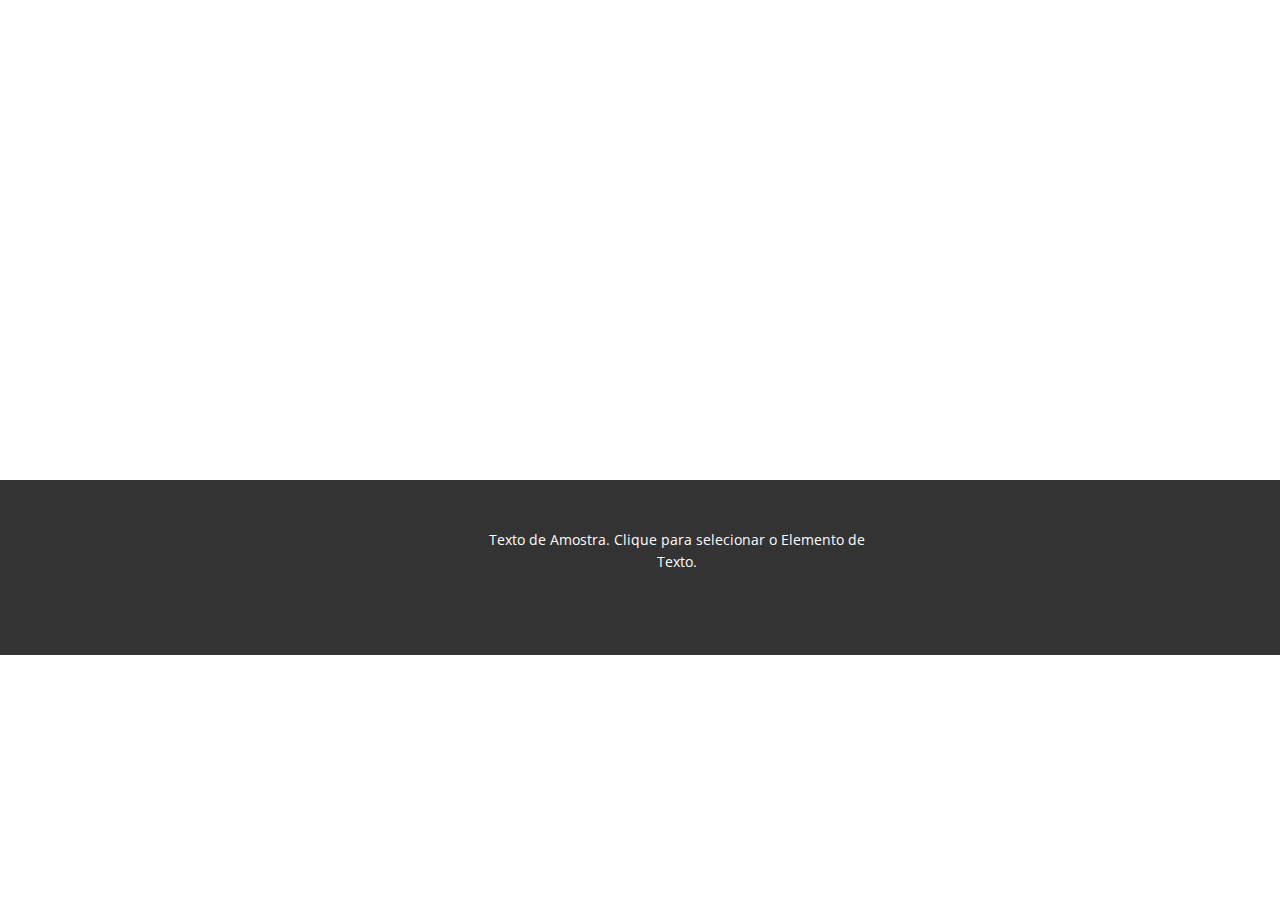
<file: Contato.html>
<!DOCTYPE html>
<html style="font-size: 16px;" lang="pt"><head>
    <meta name="viewport" content="width=device-width, initial-scale=1.0">
    <meta charset="utf-8">
    <meta name="keywords" content="">
    <meta name="description" content="">
    <title>Contato</title>
    <link rel="stylesheet" href="nicepage.css" media="screen">
<link rel="stylesheet" href="Contato.css" media="screen">
    <script class="u-script" type="text/javascript" src="jquery.js" defer=""></script>
    <script class="u-script" type="text/javascript" src="nicepage.js" defer=""></script>
    <meta name="generator" content="Nicepage 7.9.4, nicepage.com">
    
    
    
    <link id="u-theme-google-font" rel="stylesheet" href="https://fonts.googleapis.com/css?family=Roboto:100,100i,300,300i,400,400i,500,500i,700,700i,900,900i|Open+Sans:300,300i,400,400i,500,500i,600,600i,700,700i,800,800i">
    <script type="application/ld+json">{
		"@context": "http://schema.org",
		"@type": "Organization",
		"name": ""
}</script>
    <meta name="theme-color" content="#478ac9">
    <meta property="og:title" content="Contato">
    <meta property="og:type" content="website">
  <meta data-intl-tel-input-cdn-path="intlTelInput/"></head>
  <body data-path-to-root="./" data-include-products="false" class="u-body u-xl-mode" data-lang="pt"><header class="u-clearfix u-header u-header" id="header"><div class="u-clearfix u-sheet u-valign-middle-lg u-valign-middle-md u-valign-middle-sm u-valign-middle-xl u-sheet-1"></div></header>
    <section class="u-clearfix u-section-1" id="block-1">
      <div class="u-clearfix u-sheet u-sheet-1"></div>
    </section>
    
    
    
    <footer class="u-align-center u-clearfix u-container-align-center u-footer u-grey-80 u-footer" id="footer"><div class="u-clearfix u-sheet u-sheet-1">
        <p class="u-small-text u-text u-text-variant u-text-1">Texto de Amostra. Clique para selecionar o Elemento de Texto.</p>
      </div></footer>
    <section class="u-backlink u-clearfix u-grey-80"></section>
  
</body></html>
</file>
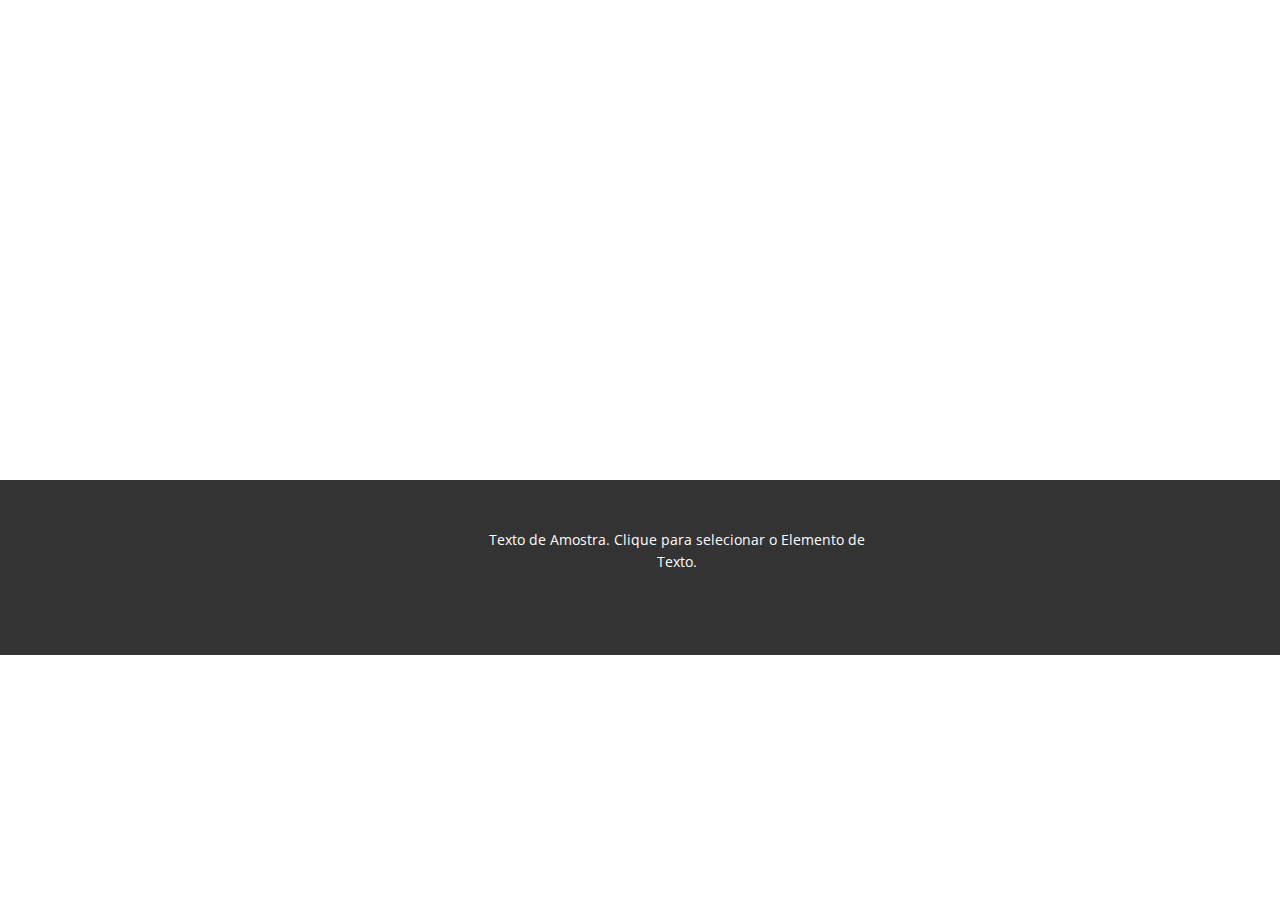
<file: Sobre.html>
<!DOCTYPE html>
<html style="font-size: 16px;" lang="pt"><head>
    <meta name="viewport" content="width=device-width, initial-scale=1.0">
    <meta charset="utf-8">
    <meta name="keywords" content="">
    <meta name="description" content="">
    <title>Sobre</title>
    <link rel="stylesheet" href="nicepage.css" media="screen">
<link rel="stylesheet" href="Sobre.css" media="screen">
    <script class="u-script" type="text/javascript" src="jquery.js" defer=""></script>
    <script class="u-script" type="text/javascript" src="nicepage.js" defer=""></script>
    <meta name="generator" content="Nicepage 7.9.4, nicepage.com">
    
    
    
    <link id="u-theme-google-font" rel="stylesheet" href="https://fonts.googleapis.com/css?family=Roboto:100,100i,300,300i,400,400i,500,500i,700,700i,900,900i|Open+Sans:300,300i,400,400i,500,500i,600,600i,700,700i,800,800i">
    <script type="application/ld+json">{
		"@context": "http://schema.org",
		"@type": "Organization",
		"name": ""
}</script>
    <meta name="theme-color" content="#478ac9">
    <meta property="og:title" content="Sobre">
    <meta property="og:type" content="website">
  <meta data-intl-tel-input-cdn-path="intlTelInput/"></head>
  <body data-path-to-root="./" data-include-products="false" class="u-body u-xl-mode" data-lang="pt"><header class="u-clearfix u-header u-header" id="header"><div class="u-clearfix u-sheet u-valign-middle-lg u-valign-middle-md u-valign-middle-sm u-valign-middle-xl u-sheet-1"></div></header>
    <section class="u-clearfix u-section-1" id="block-1">
      <div class="u-clearfix u-sheet u-sheet-1"></div>
    </section>
    
    
    
    <footer class="u-align-center u-clearfix u-container-align-center u-footer u-grey-80 u-footer" id="footer"><div class="u-clearfix u-sheet u-sheet-1">
        <p class="u-small-text u-text u-text-variant u-text-1">Texto de Amostra. Clique para selecionar o Elemento de Texto.</p>
      </div></footer>
    <section class="u-backlink u-clearfix u-grey-80"></section>
  
</body></html>
</file>
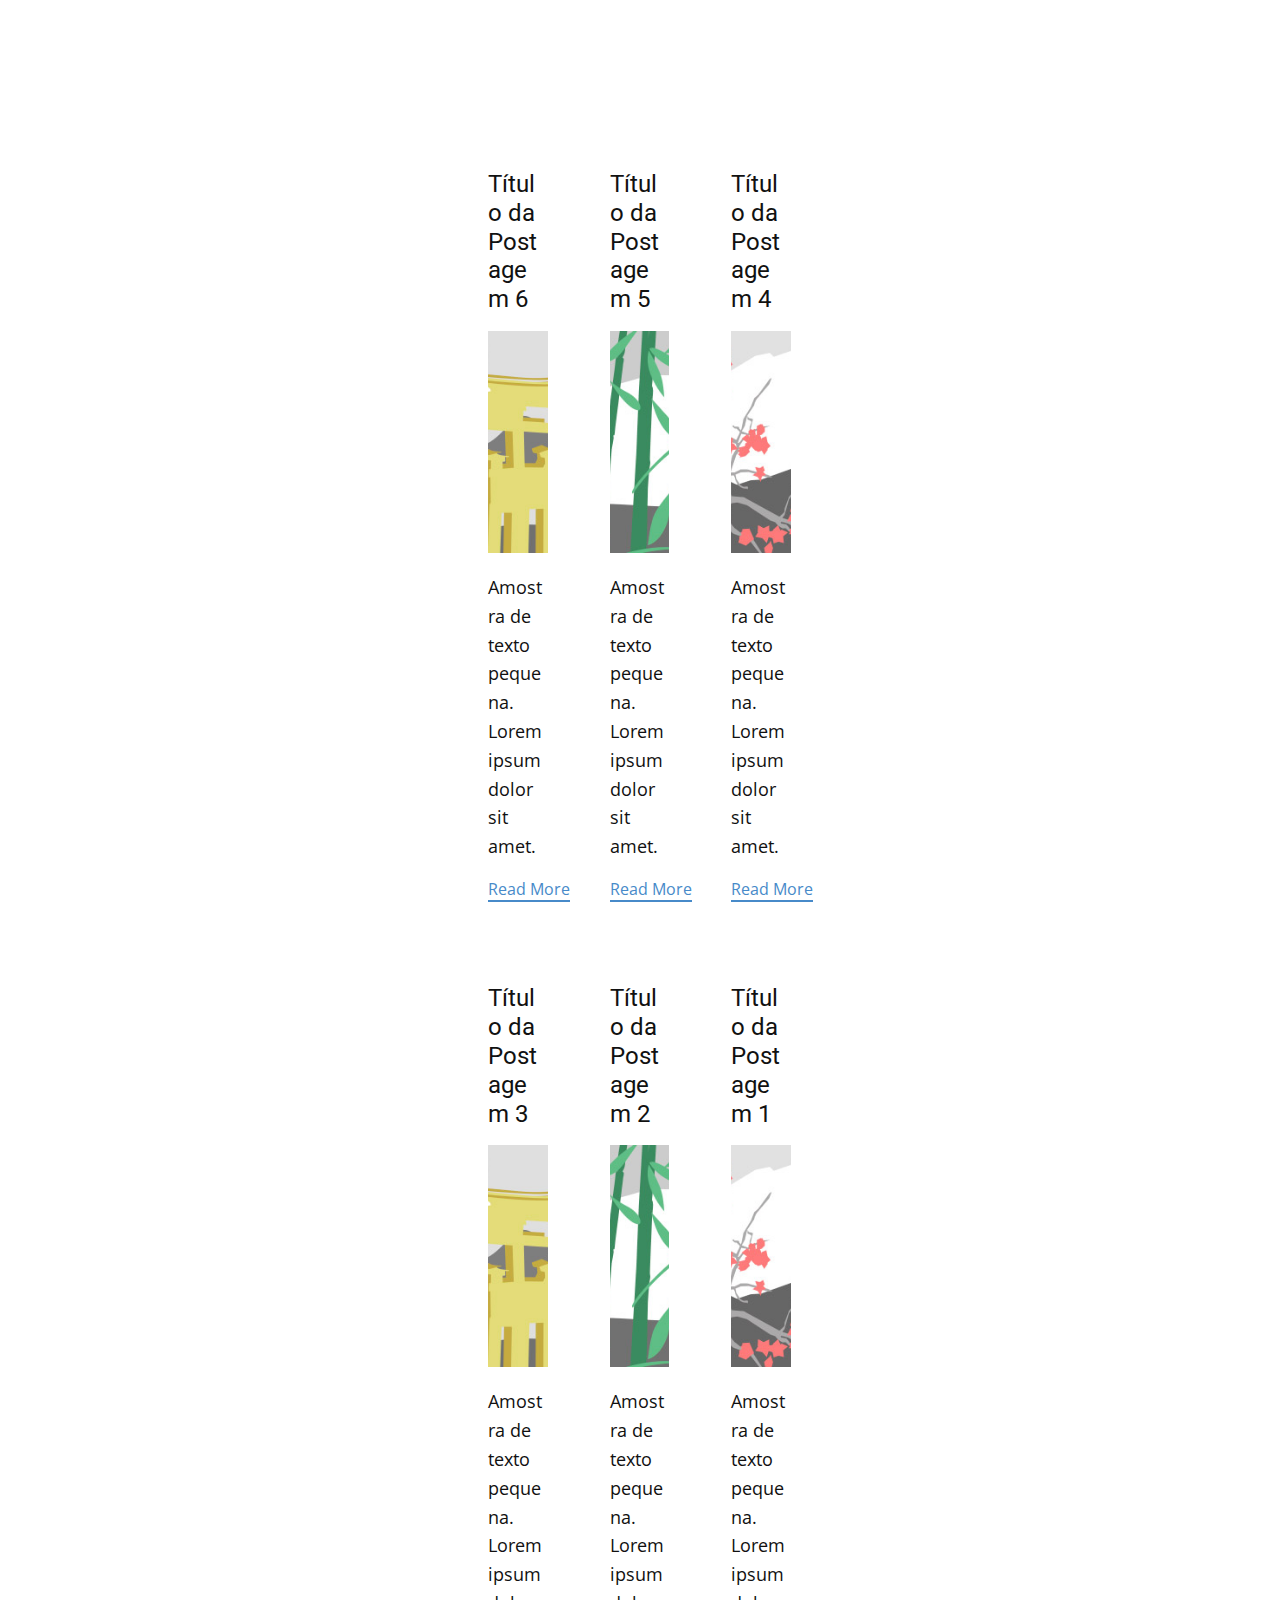
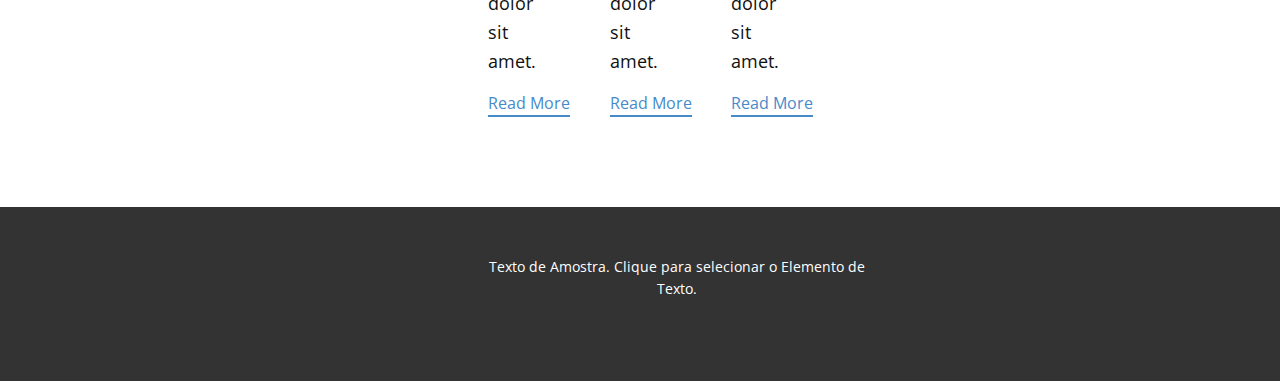
<file: blog/blog.html>
<!DOCTYPE html>
<html style="font-size: 16px;" lang="pt"><head>
    <meta name="viewport" content="width=device-width, initial-scale=1.0">
    <meta charset="utf-8">
    <meta name="keywords" content="">
    <meta name="description" content="">
    <title>Blog</title>
    <link rel="stylesheet" href="../nicepage.css" media="screen">
<link rel="stylesheet" href="../Blog-Template.css" media="screen">
    <script class="u-script" type="text/javascript" src="../jquery.js" defer=""></script>
    <script class="u-script" type="text/javascript" src="../nicepage.js" defer=""></script>
    <meta name="generator" content="Nicepage 7.9.4, nicepage.com">
    
    
    
    <link id="u-theme-google-font" rel="stylesheet" href="https://fonts.googleapis.com/css?family=Roboto:100,100i,300,300i,400,400i,500,500i,700,700i,900,900i|Open+Sans:300,300i,400,400i,500,500i,600,600i,700,700i,800,800i">
    <script type="application/ld+json">{
		"@context": "http://schema.org",
		"@type": "Organization",
		"name": ""
}</script>
    <meta name="theme-color" content="#478ac9">
  <meta data-intl-tel-input-cdn-path="intlTelInput/"></head>
  <body data-path-to-root="../" data-include-products="false" class="u-body u-xl-mode" data-lang="pt"><header class="u-clearfix u-header u-header" id="header"><div class="u-clearfix u-sheet u-valign-middle-lg u-valign-middle-md u-valign-middle-sm u-valign-middle-xl u-sheet-1"></div></header>
    <section class="u-clearfix u-section-1" id="block-1">
      <div class="u-clearfix u-sheet u-valign-middle u-sheet-1"><!--blog--><!--blog_options_json--><!--{"type":"Recent","source":"","tags":"","count":""}--><!--/blog_options_json-->
        <div class="u-blog u-expanded-width u-repeater u-repeater-1" data-blog-id="blog-1"><!--blog_post-->
          <div class="u-blog-post u-container-style u-repeater-item u-white u-repeater-item-1">
            <div class="u-container-layout u-similar-container u-valign-top u-container-layout-1"><!--blog_post_header-->
              <h4 class="u-blog-control u-text u-text-1">
                <a class="u-post-header-link" href="../blog/post-5.html">Título da Postagem 6</a>
              </h4><!--/blog_post_header--><!--blog_post_image-->
              <img alt="" class="u-blog-control u-expanded-width u-image u-image-default u-image-1" src="../images/8ad73f3c.jpeg" data-href="../blog/post-5.html"><!--/blog_post_image--><!--blog_post_content-->
              <div class="u-blog-control u-post-content u-text u-text-2 fr-view">Amostra de texto pequena. Lorem ipsum dolor sit amet.</div><!--/blog_post_content--><!--blog_post_readmore-->
              <a href="../blog/post-5.html" class="u-blog-control u-border-2 u-border-palette-1-base u-btn u-btn-rectangle u-button-style u-none u-btn-1"><!--blog_post_readmore_content--><!--options_json--><!--{"content":"Read More","defaultValue":"Ler Mais"}--><!--/options_json-->Read More<!--/blog_post_readmore_content--></a><!--/blog_post_readmore-->
            </div>
          </div><div class="u-blog-post u-container-style u-repeater-item u-video-cover u-white">
            <div class="u-container-layout u-similar-container u-valign-top u-container-layout-2"><!--blog_post_header-->
              <h4 class="u-blog-control u-text u-text-3">
                <a class="u-post-header-link" href="../blog/post-4.html">Título da Postagem 5</a>
              </h4><!--/blog_post_header--><!--blog_post_image-->
              <img alt="" class="u-blog-control u-expanded-width u-image u-image-default u-image-2" src="../images/68f64b9d.jpeg" data-href="../blog/post-4.html"><!--/blog_post_image--><!--blog_post_content-->
              <div class="u-blog-control u-post-content u-text u-text-4 fr-view">Amostra de texto pequena. Lorem ipsum dolor sit amet.</div><!--/blog_post_content--><!--blog_post_readmore-->
              <a href="../blog/post-4.html" class="u-blog-control u-border-2 u-border-palette-1-base u-btn u-btn-rectangle u-button-style u-none u-btn-2"><!--blog_post_readmore_content--><!--options_json--><!--{"content":"Read More","defaultValue":"Ler Mais"}--><!--/options_json-->Read More<!--/blog_post_readmore_content--></a><!--/blog_post_readmore-->
            </div>
          </div><div class="u-blog-post u-container-style u-repeater-item u-video-cover u-white">
            <div class="u-container-layout u-similar-container u-valign-top u-container-layout-3"><!--blog_post_header-->
              <h4 class="u-blog-control u-text u-text-5">
                <a class="u-post-header-link" href="../blog/post-3.html">Título da Postagem 4</a>
              </h4><!--/blog_post_header--><!--blog_post_image-->
              <img alt="" class="u-blog-control u-expanded-width u-image u-image-default u-image-3" src="../images/0fd3416c.jpeg" data-href="../blog/post-3.html"><!--/blog_post_image--><!--blog_post_content-->
              <div class="u-blog-control u-post-content u-text u-text-6 fr-view">Amostra de texto pequena. Lorem ipsum dolor sit amet.</div><!--/blog_post_content--><!--blog_post_readmore-->
              <a href="../blog/post-3.html" class="u-blog-control u-border-2 u-border-palette-1-base u-btn u-btn-rectangle u-button-style u-none u-btn-3"><!--blog_post_readmore_content--><!--options_json--><!--{"content":"Read More","defaultValue":"Ler Mais"}--><!--/options_json-->Read More<!--/blog_post_readmore_content--></a><!--/blog_post_readmore-->
            </div>
          </div><div class="u-blog-post u-container-style u-repeater-item u-white u-repeater-item-1">
            <div class="u-container-layout u-similar-container u-valign-top u-container-layout-1"><!--blog_post_header-->
              <h4 class="u-blog-control u-text u-text-1">
                <a class="u-post-header-link" href="../blog/post-2.html">Título da Postagem 3</a>
              </h4><!--/blog_post_header--><!--blog_post_image-->
              <img alt="" class="u-blog-control u-expanded-width u-image u-image-default u-image-1" src="../images/8ad73f3c.jpeg" data-href="../blog/post-2.html"><!--/blog_post_image--><!--blog_post_content-->
              <div class="u-blog-control u-post-content u-text u-text-2 fr-view">Amostra de texto pequena. Lorem ipsum dolor sit amet.</div><!--/blog_post_content--><!--blog_post_readmore-->
              <a href="../blog/post-2.html" class="u-blog-control u-border-2 u-border-palette-1-base u-btn u-btn-rectangle u-button-style u-none u-btn-1"><!--blog_post_readmore_content--><!--options_json--><!--{"content":"Read More","defaultValue":"Ler Mais"}--><!--/options_json-->Read More<!--/blog_post_readmore_content--></a><!--/blog_post_readmore-->
            </div>
          </div><div class="u-blog-post u-container-style u-repeater-item u-video-cover u-white">
            <div class="u-container-layout u-similar-container u-valign-top u-container-layout-2"><!--blog_post_header-->
              <h4 class="u-blog-control u-text u-text-3">
                <a class="u-post-header-link" href="../blog/post-1.html">Título da Postagem 2</a>
              </h4><!--/blog_post_header--><!--blog_post_image-->
              <img alt="" class="u-blog-control u-expanded-width u-image u-image-default u-image-2" src="../images/68f64b9d.jpeg" data-href="../blog/post-1.html"><!--/blog_post_image--><!--blog_post_content-->
              <div class="u-blog-control u-post-content u-text u-text-4 fr-view">Amostra de texto pequena. Lorem ipsum dolor sit amet.</div><!--/blog_post_content--><!--blog_post_readmore-->
              <a href="../blog/post-1.html" class="u-blog-control u-border-2 u-border-palette-1-base u-btn u-btn-rectangle u-button-style u-none u-btn-2"><!--blog_post_readmore_content--><!--options_json--><!--{"content":"Read More","defaultValue":"Ler Mais"}--><!--/options_json-->Read More<!--/blog_post_readmore_content--></a><!--/blog_post_readmore-->
            </div>
          </div><div class="u-blog-post u-container-style u-repeater-item u-video-cover u-white">
            <div class="u-container-layout u-similar-container u-valign-top u-container-layout-3"><!--blog_post_header-->
              <h4 class="u-blog-control u-text u-text-5">
                <a class="u-post-header-link" href="../blog/post.html">Título da Postagem 1</a>
              </h4><!--/blog_post_header--><!--blog_post_image-->
              <img alt="" class="u-blog-control u-expanded-width u-image u-image-default u-image-3" src="../images/0fd3416c.jpeg" data-href="../blog/post.html"><!--/blog_post_image--><!--blog_post_content-->
              <div class="u-blog-control u-post-content u-text u-text-6 fr-view">Amostra de texto pequena. Lorem ipsum dolor sit amet.</div><!--/blog_post_content--><!--blog_post_readmore-->
              <a href="../blog/post.html" class="u-blog-control u-border-2 u-border-palette-1-base u-btn u-btn-rectangle u-button-style u-none u-btn-3"><!--blog_post_readmore_content--><!--options_json--><!--{"content":"Read More","defaultValue":"Ler Mais"}--><!--/options_json-->Read More<!--/blog_post_readmore_content--></a><!--/blog_post_readmore-->
            </div>
          </div><!--/blog_post--><!--blog_post-->
          <!--/blog_post--><!--blog_post-->
          <!--/blog_post-->
        </div><!--/blog-->
      </div>
    </section>
    
    
    
    <footer class="u-align-center u-clearfix u-container-align-center u-footer u-grey-80 u-footer" id="footer"><div class="u-clearfix u-sheet u-sheet-1">
        <p class="u-small-text u-text u-text-variant u-text-1">Texto de Amostra. Clique para selecionar o Elemento de Texto.</p>
      </div></footer>
    <section class="u-backlink u-clearfix u-grey-80"></section>
  
</body></html>
</file>
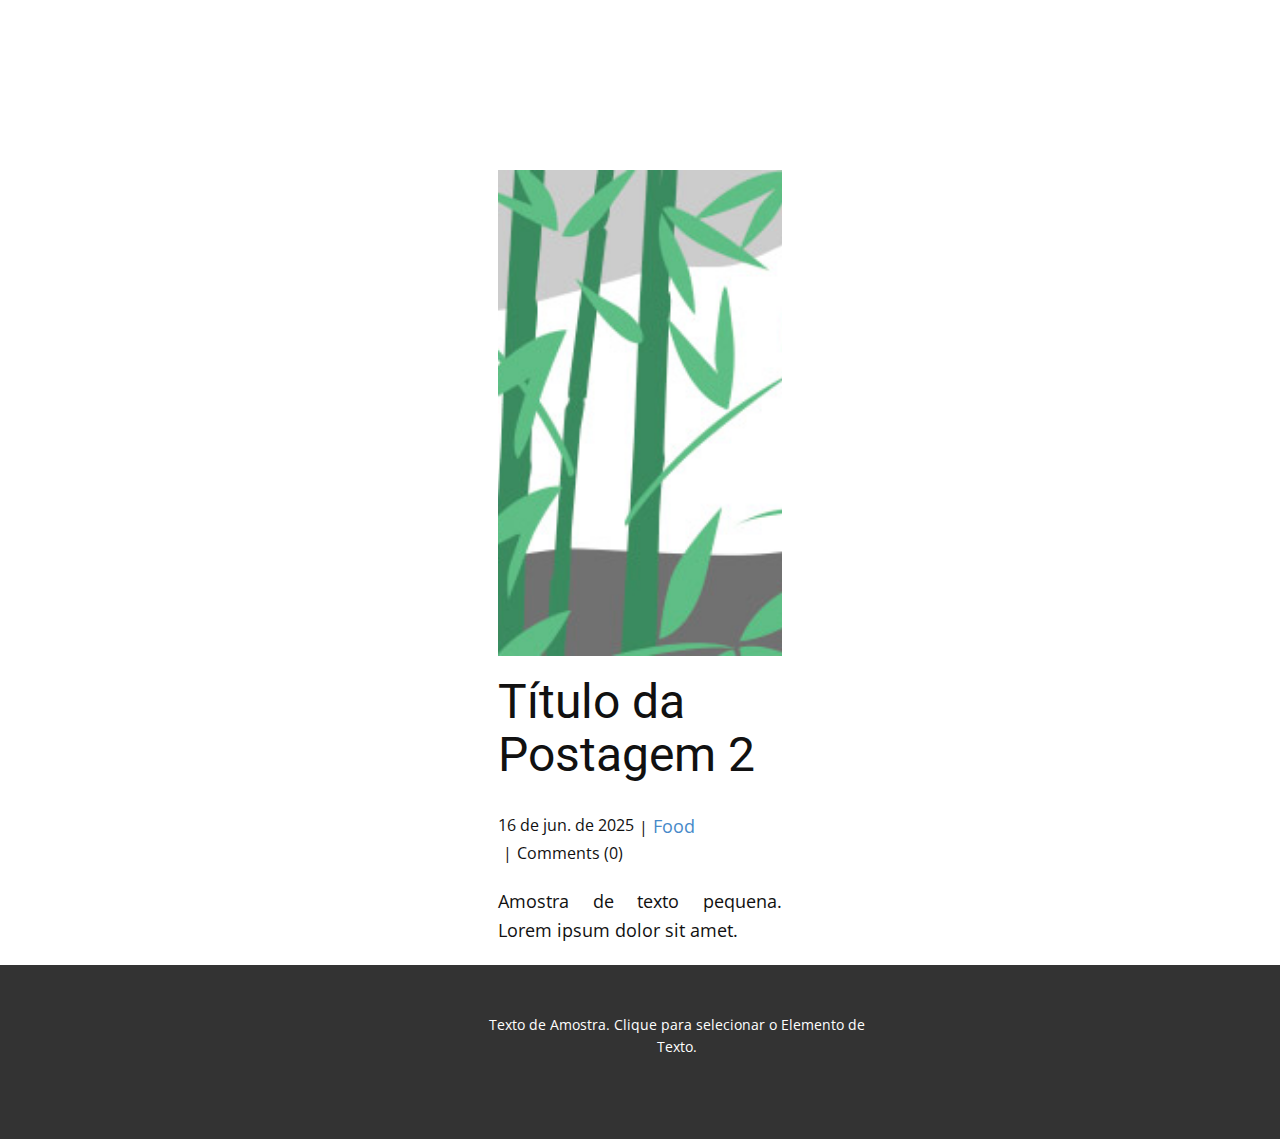
<file: blog/post-1.html>
<!DOCTYPE html>
<html style="font-size: 16px;" lang="pt"><head>
    <meta name="viewport" content="width=device-width, initial-scale=1.0">
    <meta charset="utf-8">
    <meta name="keywords" content="Título da Postagem 1">
    <meta name="description" content="">
    <title>Título da Postagem 2</title>
    <link rel="stylesheet" href="../nicepage.css" media="screen">
<link rel="stylesheet" href="../Post-Template.css" media="screen">
    <script class="u-script" type="text/javascript" src="../jquery.js" defer=""></script>
    <script class="u-script" type="text/javascript" src="../nicepage.js" defer=""></script>
    <meta name="generator" content="Nicepage 7.9.4, nicepage.com">
    
    
    
    <link id="u-theme-google-font" rel="stylesheet" href="https://fonts.googleapis.com/css?family=Roboto:100,100i,300,300i,400,400i,500,500i,700,700i,900,900i|Open+Sans:300,300i,400,400i,500,500i,600,600i,700,700i,800,800i">
    <script type="application/ld+json">{
		"@context": "http://schema.org",
		"@type": "Organization",
		"name": ""
}</script>
    <meta name="theme-color" content="#478ac9">
  <meta data-intl-tel-input-cdn-path="intlTelInput/"></head>
  <body data-path-to-root="./" data-include-products="false" class="u-body u-xl-mode" data-lang="pt"><header class="u-clearfix u-header u-header" id="header"><div class="u-clearfix u-sheet u-valign-middle-lg u-valign-middle-md u-valign-middle-sm u-valign-middle-xl u-sheet-1"></div></header>
    <section class="u-align-center u-clearfix u-section-1" id="block-1">
      <div class="u-clearfix u-sheet u-valign-middle-md u-valign-middle-sm u-valign-middle-xs u-sheet-1"><!--post_details--><!--post_details_options_json--><!--{"source":""}--><!--/post_details_options_json--><!--blog_post-->
        <div class="u-container-style u-expanded-width u-post-details u-post-details-1">
          <div class="u-container-layout u-valign-middle u-container-layout-1"><!--blog_post_image-->
            <img alt="" class="u-blog-control u-expanded-width u-image u-image-default u-image-1" src="../images/68f64b9d.jpeg"><!--/blog_post_image--><!--blog_post_header-->
            <h2 class="u-blog-control u-text u-text-1">Título da Postagem 2</h2><!--/blog_post_header--><!--blog_post_metadata-->
            <div class="u-blog-control u-metadata u-metadata-1"><!--blog_post_metadata_date--><span class="u-meta-date u-meta-icon">16 de jun. de 2025</span><!--/blog_post_metadata_date--><!--blog_post_metadata_category--><span class="u-meta-category u-meta-icon"><a href="../blog/blog.html#/blog-1///1">Food</a></span><!--/blog_post_metadata_category--><!--blog_post_metadata_comments--><span class="u-meta-comments u-meta-icon"><!--blog_post_metadata_comments_content-->Comments (0)<!--/blog_post_metadata_comments_content--></span><!--/blog_post_metadata_comments-->
            </div><!--/blog_post_metadata--><!--blog_post_content-->
            <div class="u-align-justify u-blog-control u-post-content u-text u-text-2 fr-view">
  <p>Amostra de texto pequena. Lorem ipsum dolor sit amet.</p>
  </div><!--/blog_post_content-->
          </div>
        </div><!--/blog_post--><!--/post_details-->
      </div>
    </section>
    
    
    
    <footer class="u-align-center u-clearfix u-container-align-center u-footer u-grey-80 u-footer" id="footer"><div class="u-clearfix u-sheet u-sheet-1">
        <p class="u-small-text u-text u-text-variant u-text-1">Texto de Amostra. Clique para selecionar o Elemento de Texto.</p>
      </div></footer>
    <section class="u-backlink u-clearfix u-grey-80"></section>
  
</body></html>
</file>
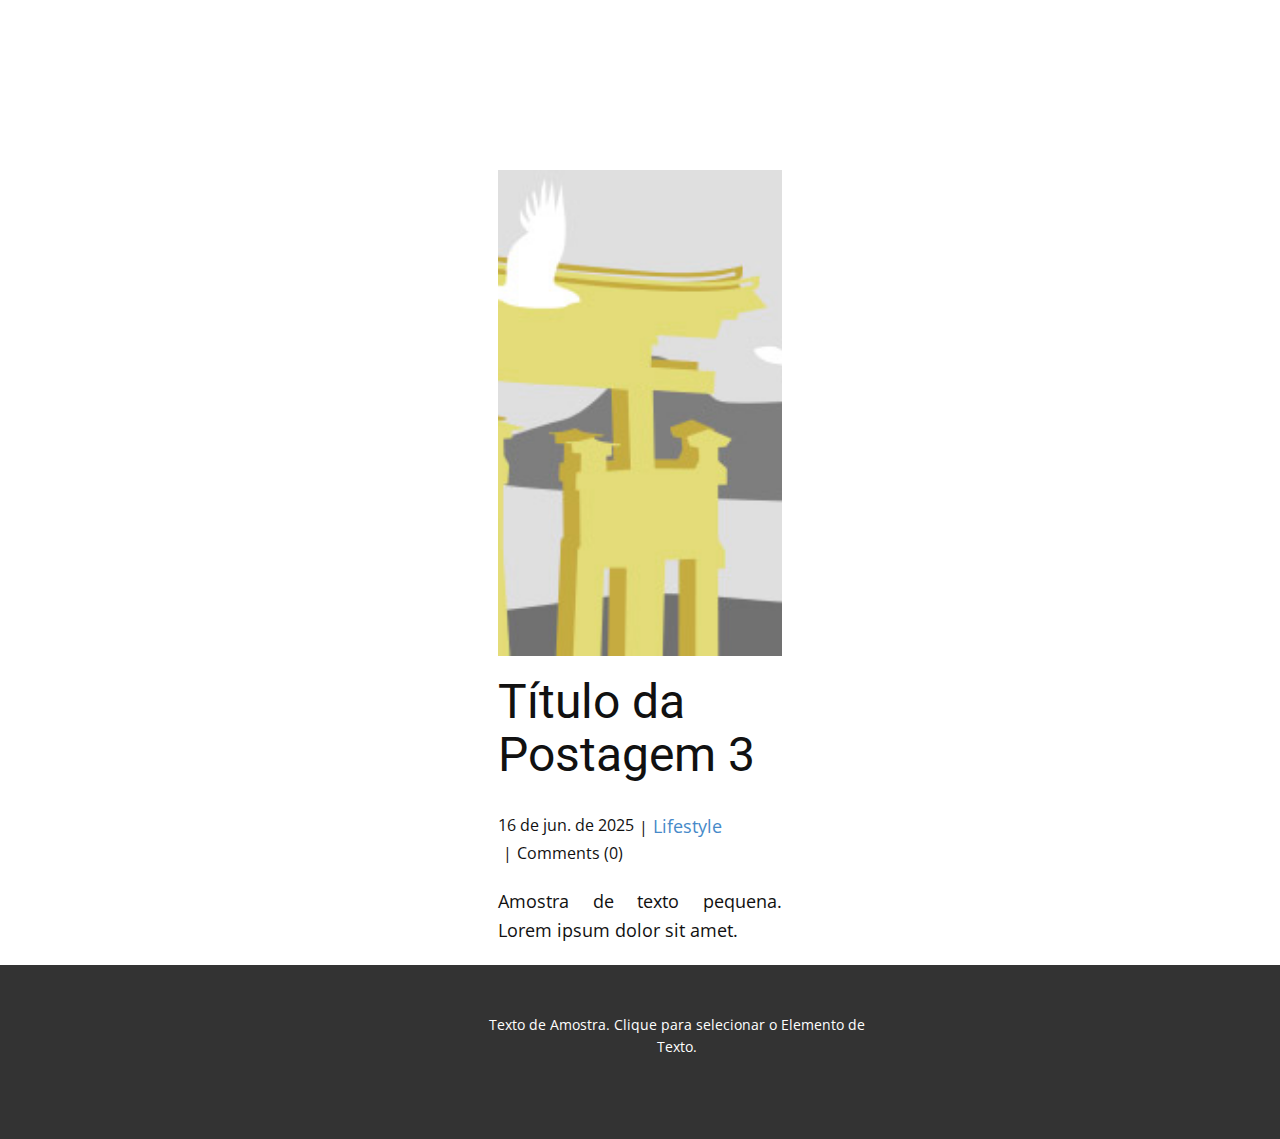
<file: blog/post-2.html>
<!DOCTYPE html>
<html style="font-size: 16px;" lang="pt"><head>
    <meta name="viewport" content="width=device-width, initial-scale=1.0">
    <meta charset="utf-8">
    <meta name="keywords" content="Título da Postagem 1">
    <meta name="description" content="">
    <title>Título da Postagem 3</title>
    <link rel="stylesheet" href="../nicepage.css" media="screen">
<link rel="stylesheet" href="../Post-Template.css" media="screen">
    <script class="u-script" type="text/javascript" src="../jquery.js" defer=""></script>
    <script class="u-script" type="text/javascript" src="../nicepage.js" defer=""></script>
    <meta name="generator" content="Nicepage 7.9.4, nicepage.com">
    
    
    
    <link id="u-theme-google-font" rel="stylesheet" href="https://fonts.googleapis.com/css?family=Roboto:100,100i,300,300i,400,400i,500,500i,700,700i,900,900i|Open+Sans:300,300i,400,400i,500,500i,600,600i,700,700i,800,800i">
    <script type="application/ld+json">{
		"@context": "http://schema.org",
		"@type": "Organization",
		"name": ""
}</script>
    <meta name="theme-color" content="#478ac9">
  <meta data-intl-tel-input-cdn-path="intlTelInput/"></head>
  <body data-path-to-root="./" data-include-products="false" class="u-body u-xl-mode" data-lang="pt"><header class="u-clearfix u-header u-header" id="header"><div class="u-clearfix u-sheet u-valign-middle-lg u-valign-middle-md u-valign-middle-sm u-valign-middle-xl u-sheet-1"></div></header>
    <section class="u-align-center u-clearfix u-section-1" id="block-1">
      <div class="u-clearfix u-sheet u-valign-middle-md u-valign-middle-sm u-valign-middle-xs u-sheet-1"><!--post_details--><!--post_details_options_json--><!--{"source":""}--><!--/post_details_options_json--><!--blog_post-->
        <div class="u-container-style u-expanded-width u-post-details u-post-details-1">
          <div class="u-container-layout u-valign-middle u-container-layout-1"><!--blog_post_image-->
            <img alt="" class="u-blog-control u-expanded-width u-image u-image-default u-image-1" src="../images/8ad73f3c.jpeg"><!--/blog_post_image--><!--blog_post_header-->
            <h2 class="u-blog-control u-text u-text-1">Título da Postagem 3</h2><!--/blog_post_header--><!--blog_post_metadata-->
            <div class="u-blog-control u-metadata u-metadata-1"><!--blog_post_metadata_date--><span class="u-meta-date u-meta-icon">16 de jun. de 2025</span><!--/blog_post_metadata_date--><!--blog_post_metadata_category--><span class="u-meta-category u-meta-icon"><a href="../blog/blog.html#/blog-1///3">Lifestyle</a></span><!--/blog_post_metadata_category--><!--blog_post_metadata_comments--><span class="u-meta-comments u-meta-icon"><!--blog_post_metadata_comments_content-->Comments (0)<!--/blog_post_metadata_comments_content--></span><!--/blog_post_metadata_comments-->
            </div><!--/blog_post_metadata--><!--blog_post_content-->
            <div class="u-align-justify u-blog-control u-post-content u-text u-text-2 fr-view">
  <p>Amostra de texto pequena. Lorem ipsum dolor sit amet.</p>
  </div><!--/blog_post_content-->
          </div>
        </div><!--/blog_post--><!--/post_details-->
      </div>
    </section>
    
    
    
    <footer class="u-align-center u-clearfix u-container-align-center u-footer u-grey-80 u-footer" id="footer"><div class="u-clearfix u-sheet u-sheet-1">
        <p class="u-small-text u-text u-text-variant u-text-1">Texto de Amostra. Clique para selecionar o Elemento de Texto.</p>
      </div></footer>
    <section class="u-backlink u-clearfix u-grey-80"></section>
  
</body></html>
</file>
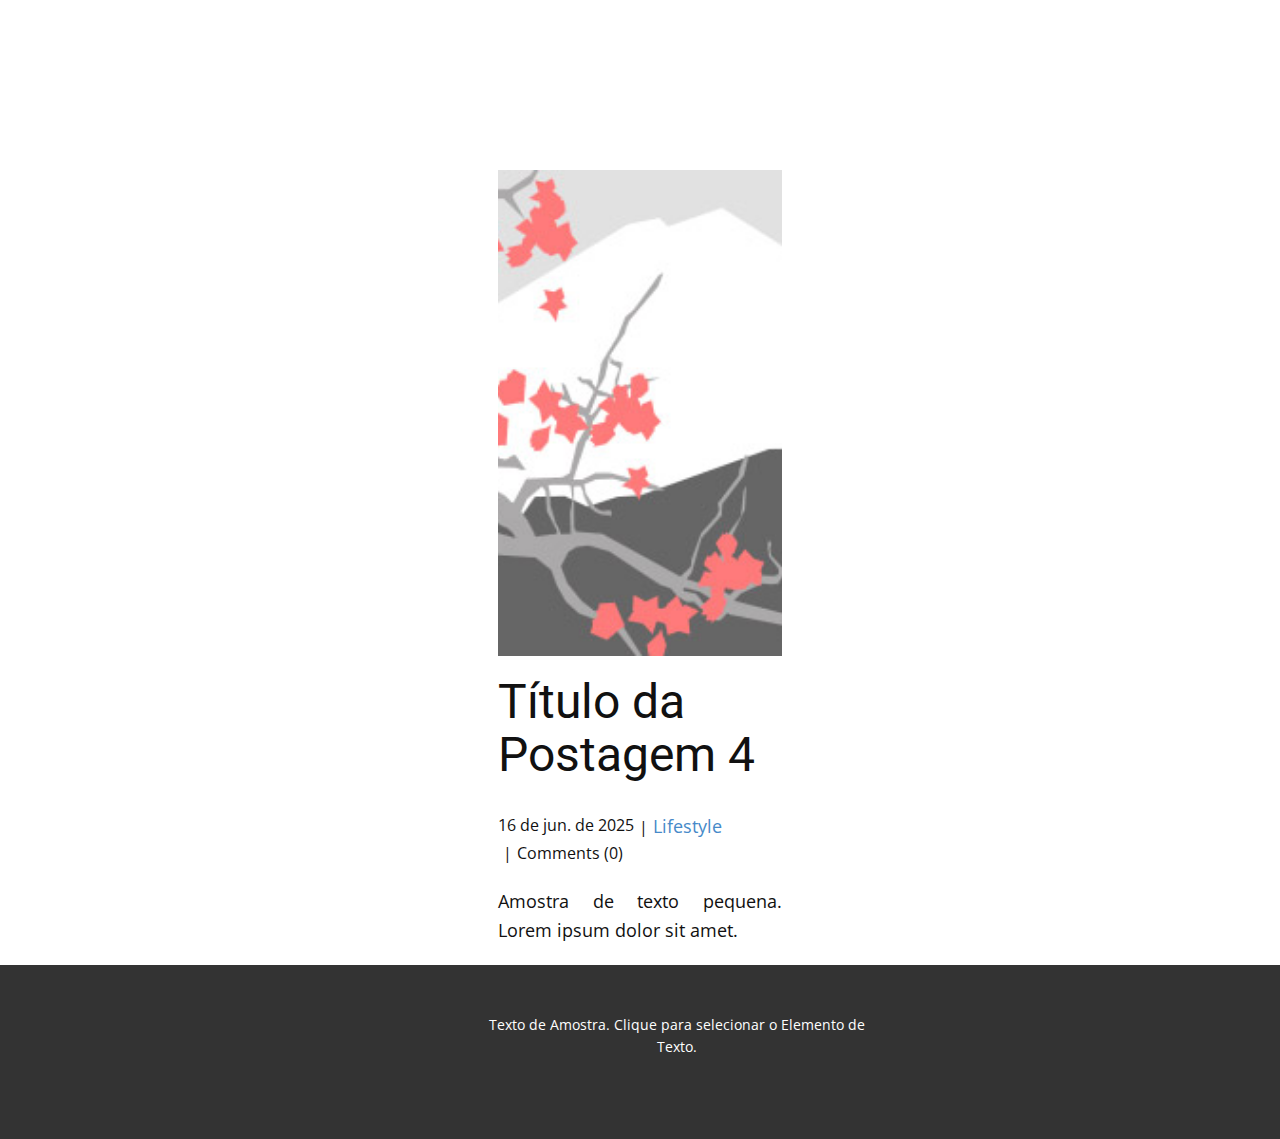
<file: blog/post-3.html>
<!DOCTYPE html>
<html style="font-size: 16px;" lang="pt"><head>
    <meta name="viewport" content="width=device-width, initial-scale=1.0">
    <meta charset="utf-8">
    <meta name="keywords" content="Título da Postagem 1">
    <meta name="description" content="">
    <title>Título da Postagem 4</title>
    <link rel="stylesheet" href="../nicepage.css" media="screen">
<link rel="stylesheet" href="../Post-Template.css" media="screen">
    <script class="u-script" type="text/javascript" src="../jquery.js" defer=""></script>
    <script class="u-script" type="text/javascript" src="../nicepage.js" defer=""></script>
    <meta name="generator" content="Nicepage 7.9.4, nicepage.com">
    
    
    
    <link id="u-theme-google-font" rel="stylesheet" href="https://fonts.googleapis.com/css?family=Roboto:100,100i,300,300i,400,400i,500,500i,700,700i,900,900i|Open+Sans:300,300i,400,400i,500,500i,600,600i,700,700i,800,800i">
    <script type="application/ld+json">{
		"@context": "http://schema.org",
		"@type": "Organization",
		"name": ""
}</script>
    <meta name="theme-color" content="#478ac9">
  <meta data-intl-tel-input-cdn-path="intlTelInput/"></head>
  <body data-path-to-root="./" data-include-products="false" class="u-body u-xl-mode" data-lang="pt"><header class="u-clearfix u-header u-header" id="header"><div class="u-clearfix u-sheet u-valign-middle-lg u-valign-middle-md u-valign-middle-sm u-valign-middle-xl u-sheet-1"></div></header>
    <section class="u-align-center u-clearfix u-section-1" id="block-1">
      <div class="u-clearfix u-sheet u-valign-middle-md u-valign-middle-sm u-valign-middle-xs u-sheet-1"><!--post_details--><!--post_details_options_json--><!--{"source":""}--><!--/post_details_options_json--><!--blog_post-->
        <div class="u-container-style u-expanded-width u-post-details u-post-details-1">
          <div class="u-container-layout u-valign-middle u-container-layout-1"><!--blog_post_image-->
            <img alt="" class="u-blog-control u-expanded-width u-image u-image-default u-image-1" src="../images/0fd3416c.jpeg"><!--/blog_post_image--><!--blog_post_header-->
            <h2 class="u-blog-control u-text u-text-1">Título da Postagem 4</h2><!--/blog_post_header--><!--blog_post_metadata-->
            <div class="u-blog-control u-metadata u-metadata-1"><!--blog_post_metadata_date--><span class="u-meta-date u-meta-icon">16 de jun. de 2025</span><!--/blog_post_metadata_date--><!--blog_post_metadata_category--><span class="u-meta-category u-meta-icon"><a href="../blog/blog.html#/blog-1///3">Lifestyle</a></span><!--/blog_post_metadata_category--><!--blog_post_metadata_comments--><span class="u-meta-comments u-meta-icon"><!--blog_post_metadata_comments_content-->Comments (0)<!--/blog_post_metadata_comments_content--></span><!--/blog_post_metadata_comments-->
            </div><!--/blog_post_metadata--><!--blog_post_content-->
            <div class="u-align-justify u-blog-control u-post-content u-text u-text-2 fr-view">
  <p>Amostra de texto pequena. Lorem ipsum dolor sit amet.</p>
  </div><!--/blog_post_content-->
          </div>
        </div><!--/blog_post--><!--/post_details-->
      </div>
    </section>
    
    
    
    <footer class="u-align-center u-clearfix u-container-align-center u-footer u-grey-80 u-footer" id="footer"><div class="u-clearfix u-sheet u-sheet-1">
        <p class="u-small-text u-text u-text-variant u-text-1">Texto de Amostra. Clique para selecionar o Elemento de Texto.</p>
      </div></footer>
    <section class="u-backlink u-clearfix u-grey-80"></section>
  
</body></html>
</file>
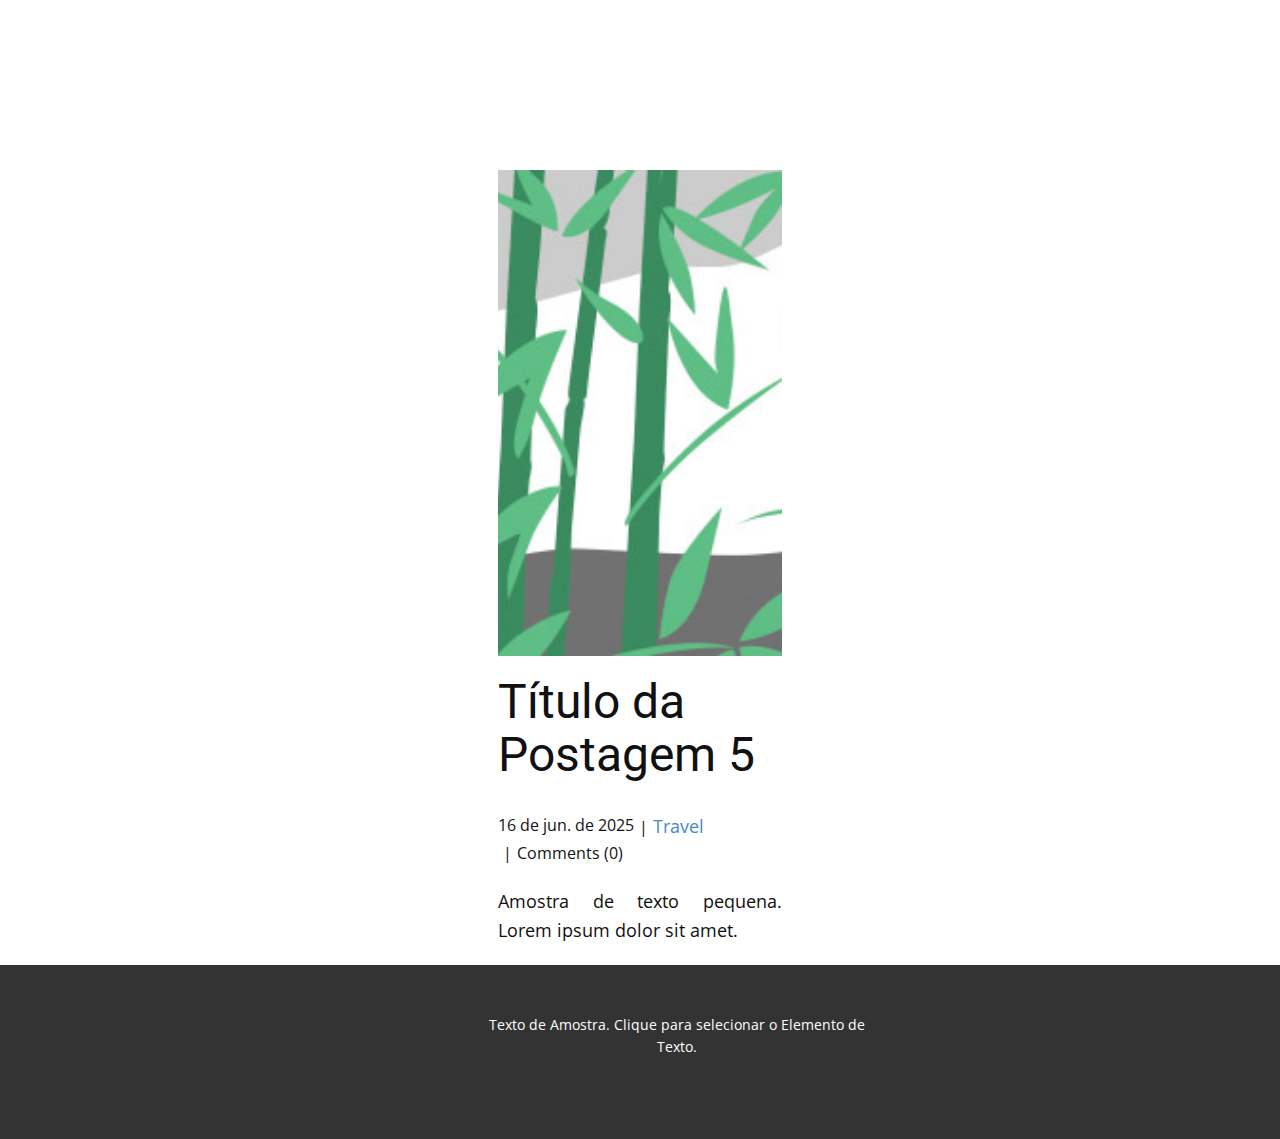
<file: blog/post-4.html>
<!DOCTYPE html>
<html style="font-size: 16px;" lang="pt"><head>
    <meta name="viewport" content="width=device-width, initial-scale=1.0">
    <meta charset="utf-8">
    <meta name="keywords" content="Título da Postagem 1">
    <meta name="description" content="">
    <title>Título da Postagem 5</title>
    <link rel="stylesheet" href="../nicepage.css" media="screen">
<link rel="stylesheet" href="../Post-Template.css" media="screen">
    <script class="u-script" type="text/javascript" src="../jquery.js" defer=""></script>
    <script class="u-script" type="text/javascript" src="../nicepage.js" defer=""></script>
    <meta name="generator" content="Nicepage 7.9.4, nicepage.com">
    
    
    
    <link id="u-theme-google-font" rel="stylesheet" href="https://fonts.googleapis.com/css?family=Roboto:100,100i,300,300i,400,400i,500,500i,700,700i,900,900i|Open+Sans:300,300i,400,400i,500,500i,600,600i,700,700i,800,800i">
    <script type="application/ld+json">{
		"@context": "http://schema.org",
		"@type": "Organization",
		"name": ""
}</script>
    <meta name="theme-color" content="#478ac9">
  <meta data-intl-tel-input-cdn-path="intlTelInput/"></head>
  <body data-path-to-root="./" data-include-products="false" class="u-body u-xl-mode" data-lang="pt"><header class="u-clearfix u-header u-header" id="header"><div class="u-clearfix u-sheet u-valign-middle-lg u-valign-middle-md u-valign-middle-sm u-valign-middle-xl u-sheet-1"></div></header>
    <section class="u-align-center u-clearfix u-section-1" id="block-1">
      <div class="u-clearfix u-sheet u-valign-middle-md u-valign-middle-sm u-valign-middle-xs u-sheet-1"><!--post_details--><!--post_details_options_json--><!--{"source":""}--><!--/post_details_options_json--><!--blog_post-->
        <div class="u-container-style u-expanded-width u-post-details u-post-details-1">
          <div class="u-container-layout u-valign-middle u-container-layout-1"><!--blog_post_image-->
            <img alt="" class="u-blog-control u-expanded-width u-image u-image-default u-image-1" src="../images/68f64b9d.jpeg"><!--/blog_post_image--><!--blog_post_header-->
            <h2 class="u-blog-control u-text u-text-1">Título da Postagem 5</h2><!--/blog_post_header--><!--blog_post_metadata-->
            <div class="u-blog-control u-metadata u-metadata-1"><!--blog_post_metadata_date--><span class="u-meta-date u-meta-icon">16 de jun. de 2025</span><!--/blog_post_metadata_date--><!--blog_post_metadata_category--><span class="u-meta-category u-meta-icon"><a href="../blog/blog.html#/blog-1///2">Travel</a></span><!--/blog_post_metadata_category--><!--blog_post_metadata_comments--><span class="u-meta-comments u-meta-icon"><!--blog_post_metadata_comments_content-->Comments (0)<!--/blog_post_metadata_comments_content--></span><!--/blog_post_metadata_comments-->
            </div><!--/blog_post_metadata--><!--blog_post_content-->
            <div class="u-align-justify u-blog-control u-post-content u-text u-text-2 fr-view">
  <p>Amostra de texto pequena. Lorem ipsum dolor sit amet.</p>
  </div><!--/blog_post_content-->
          </div>
        </div><!--/blog_post--><!--/post_details-->
      </div>
    </section>
    
    
    
    <footer class="u-align-center u-clearfix u-container-align-center u-footer u-grey-80 u-footer" id="footer"><div class="u-clearfix u-sheet u-sheet-1">
        <p class="u-small-text u-text u-text-variant u-text-1">Texto de Amostra. Clique para selecionar o Elemento de Texto.</p>
      </div></footer>
    <section class="u-backlink u-clearfix u-grey-80"></section>
  
</body></html>
</file>
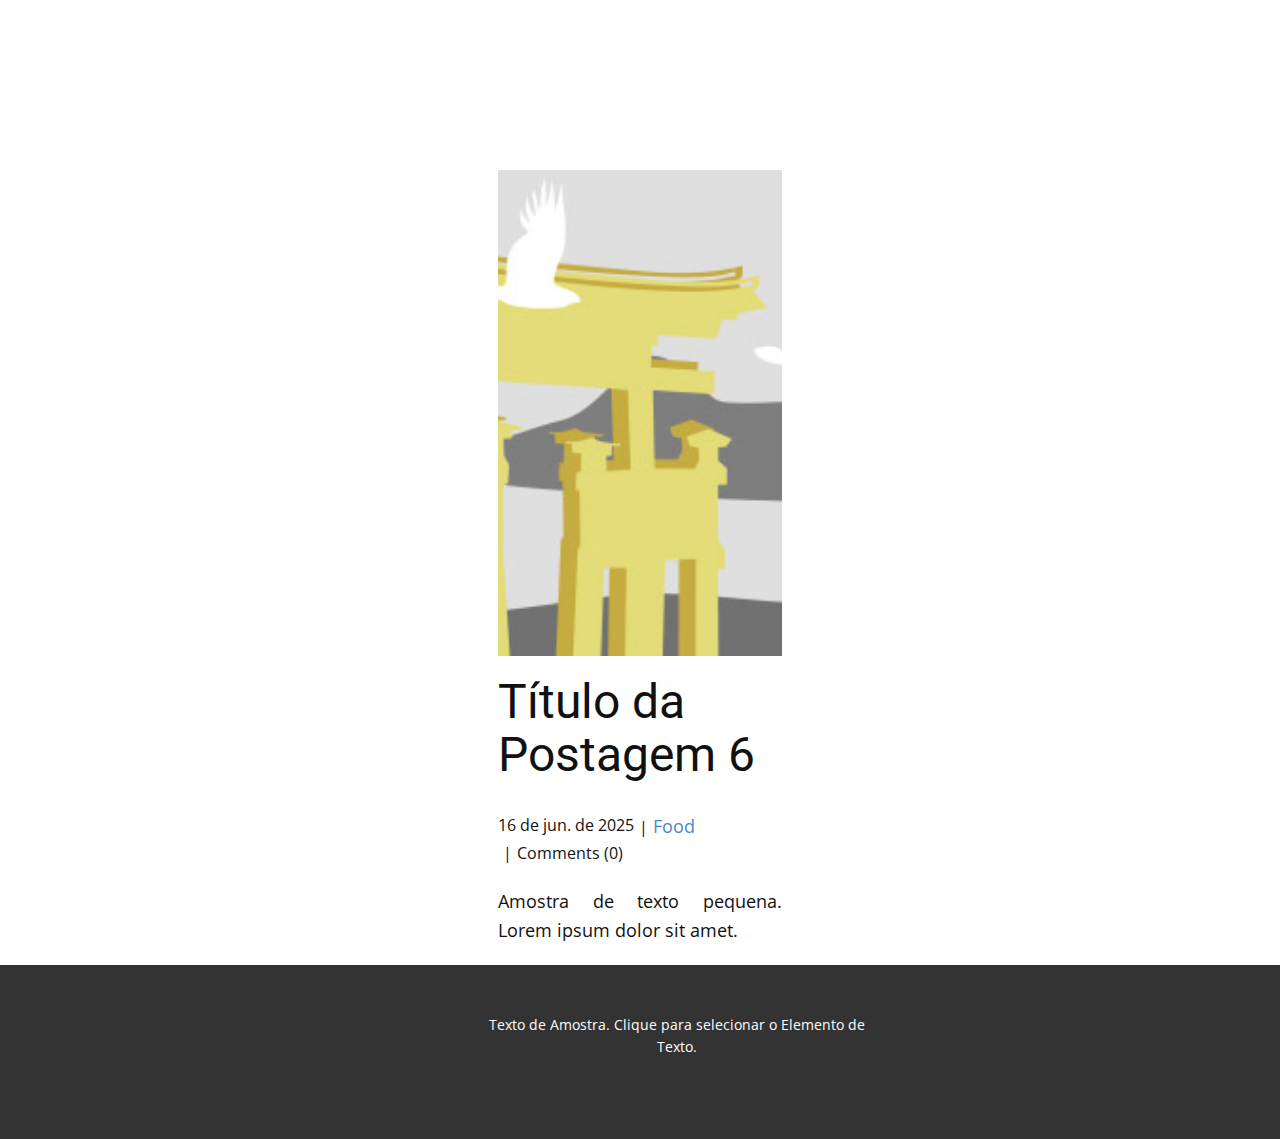
<file: blog/post-5.html>
<!DOCTYPE html>
<html style="font-size: 16px;" lang="pt"><head>
    <meta name="viewport" content="width=device-width, initial-scale=1.0">
    <meta charset="utf-8">
    <meta name="keywords" content="Título da Postagem 1">
    <meta name="description" content="">
    <title>Título da Postagem 6</title>
    <link rel="stylesheet" href="../nicepage.css" media="screen">
<link rel="stylesheet" href="../Post-Template.css" media="screen">
    <script class="u-script" type="text/javascript" src="../jquery.js" defer=""></script>
    <script class="u-script" type="text/javascript" src="../nicepage.js" defer=""></script>
    <meta name="generator" content="Nicepage 7.9.4, nicepage.com">
    
    
    
    <link id="u-theme-google-font" rel="stylesheet" href="https://fonts.googleapis.com/css?family=Roboto:100,100i,300,300i,400,400i,500,500i,700,700i,900,900i|Open+Sans:300,300i,400,400i,500,500i,600,600i,700,700i,800,800i">
    <script type="application/ld+json">{
		"@context": "http://schema.org",
		"@type": "Organization",
		"name": ""
}</script>
    <meta name="theme-color" content="#478ac9">
  <meta data-intl-tel-input-cdn-path="intlTelInput/"></head>
  <body data-path-to-root="./" data-include-products="false" class="u-body u-xl-mode" data-lang="pt"><header class="u-clearfix u-header u-header" id="header"><div class="u-clearfix u-sheet u-valign-middle-lg u-valign-middle-md u-valign-middle-sm u-valign-middle-xl u-sheet-1"></div></header>
    <section class="u-align-center u-clearfix u-section-1" id="block-1">
      <div class="u-clearfix u-sheet u-valign-middle-md u-valign-middle-sm u-valign-middle-xs u-sheet-1"><!--post_details--><!--post_details_options_json--><!--{"source":""}--><!--/post_details_options_json--><!--blog_post-->
        <div class="u-container-style u-expanded-width u-post-details u-post-details-1">
          <div class="u-container-layout u-valign-middle u-container-layout-1"><!--blog_post_image-->
            <img alt="" class="u-blog-control u-expanded-width u-image u-image-default u-image-1" src="../images/8ad73f3c.jpeg"><!--/blog_post_image--><!--blog_post_header-->
            <h2 class="u-blog-control u-text u-text-1">Título da Postagem 6</h2><!--/blog_post_header--><!--blog_post_metadata-->
            <div class="u-blog-control u-metadata u-metadata-1"><!--blog_post_metadata_date--><span class="u-meta-date u-meta-icon">16 de jun. de 2025</span><!--/blog_post_metadata_date--><!--blog_post_metadata_category--><span class="u-meta-category u-meta-icon"><a href="../blog/blog.html#/blog-1///1">Food</a></span><!--/blog_post_metadata_category--><!--blog_post_metadata_comments--><span class="u-meta-comments u-meta-icon"><!--blog_post_metadata_comments_content-->Comments (0)<!--/blog_post_metadata_comments_content--></span><!--/blog_post_metadata_comments-->
            </div><!--/blog_post_metadata--><!--blog_post_content-->
            <div class="u-align-justify u-blog-control u-post-content u-text u-text-2 fr-view">
  <p>Amostra de texto pequena. Lorem ipsum dolor sit amet.</p>
  </div><!--/blog_post_content-->
          </div>
        </div><!--/blog_post--><!--/post_details-->
      </div>
    </section>
    
    
    
    <footer class="u-align-center u-clearfix u-container-align-center u-footer u-grey-80 u-footer" id="footer"><div class="u-clearfix u-sheet u-sheet-1">
        <p class="u-small-text u-text u-text-variant u-text-1">Texto de Amostra. Clique para selecionar o Elemento de Texto.</p>
      </div></footer>
    <section class="u-backlink u-clearfix u-grey-80"></section>
  
</body></html>
</file>
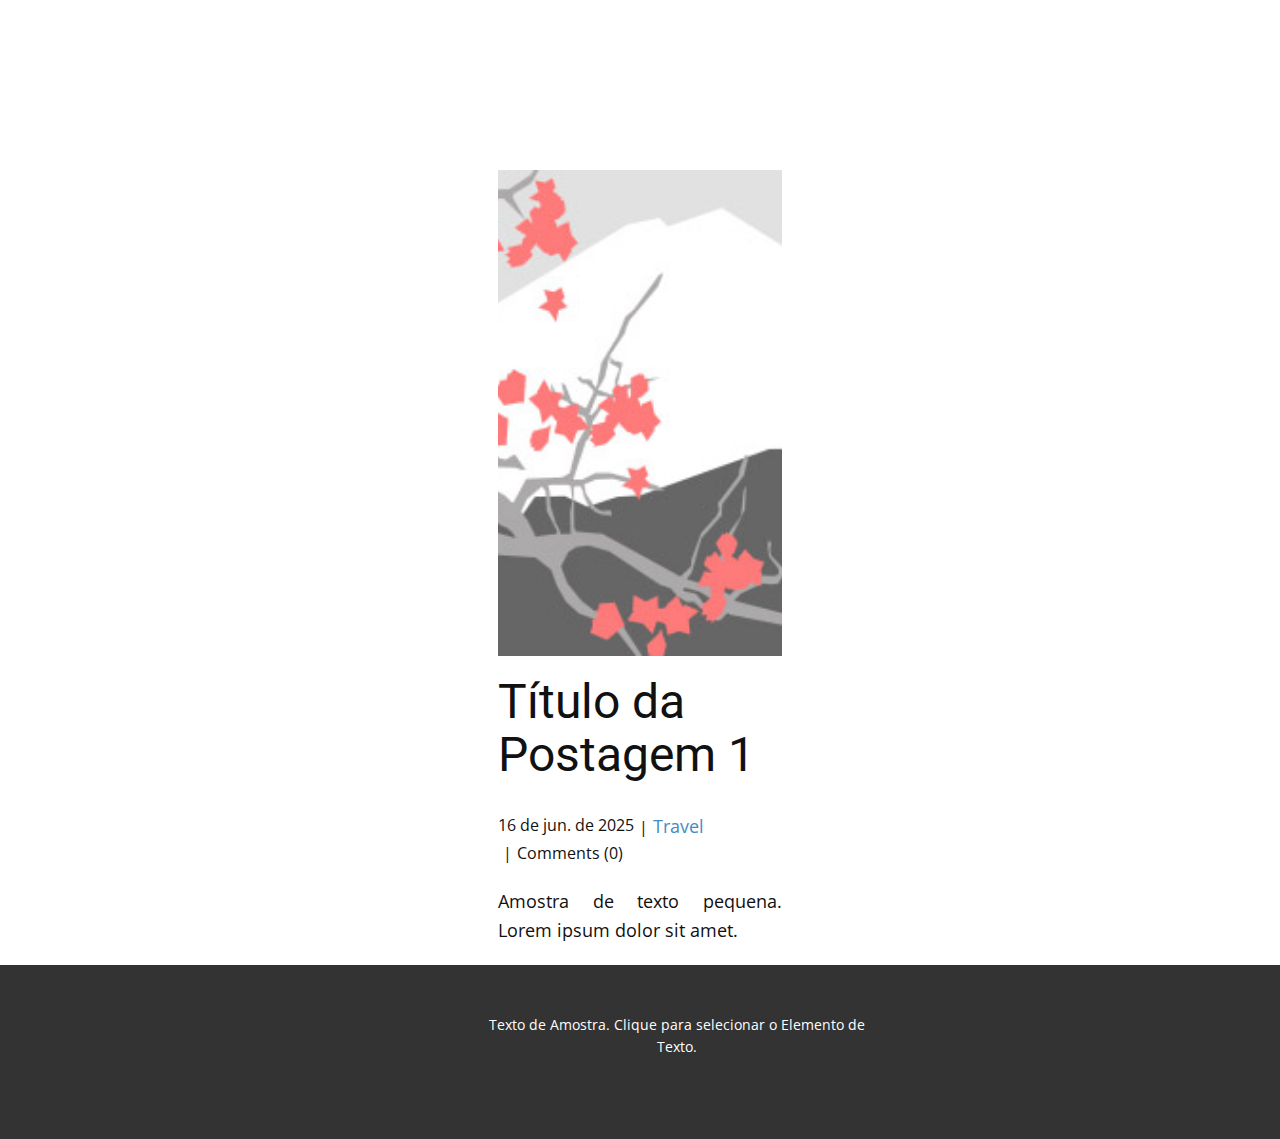
<file: blog/post.html>
<!DOCTYPE html>
<html style="font-size: 16px;" lang="pt"><head>
    <meta name="viewport" content="width=device-width, initial-scale=1.0">
    <meta charset="utf-8">
    <meta name="keywords" content="Título da Postagem 1">
    <meta name="description" content="">
    <title>Título da Postagem 1</title>
    <link rel="stylesheet" href="../nicepage.css" media="screen">
<link rel="stylesheet" href="../Post-Template.css" media="screen">
    <script class="u-script" type="text/javascript" src="../jquery.js" defer=""></script>
    <script class="u-script" type="text/javascript" src="../nicepage.js" defer=""></script>
    <meta name="generator" content="Nicepage 7.9.4, nicepage.com">
    
    
    
    <link id="u-theme-google-font" rel="stylesheet" href="https://fonts.googleapis.com/css?family=Roboto:100,100i,300,300i,400,400i,500,500i,700,700i,900,900i|Open+Sans:300,300i,400,400i,500,500i,600,600i,700,700i,800,800i">
    <script type="application/ld+json">{
		"@context": "http://schema.org",
		"@type": "Organization",
		"name": ""
}</script>
    <meta name="theme-color" content="#478ac9">
  <meta data-intl-tel-input-cdn-path="intlTelInput/"></head>
  <body data-path-to-root="./" data-include-products="false" class="u-body u-xl-mode" data-lang="pt"><header class="u-clearfix u-header u-header" id="header"><div class="u-clearfix u-sheet u-valign-middle-lg u-valign-middle-md u-valign-middle-sm u-valign-middle-xl u-sheet-1"></div></header>
    <section class="u-align-center u-clearfix u-section-1" id="block-1">
      <div class="u-clearfix u-sheet u-valign-middle-md u-valign-middle-sm u-valign-middle-xs u-sheet-1"><!--post_details--><!--post_details_options_json--><!--{"source":""}--><!--/post_details_options_json--><!--blog_post-->
        <div class="u-container-style u-expanded-width u-post-details u-post-details-1">
          <div class="u-container-layout u-valign-middle u-container-layout-1"><!--blog_post_image-->
            <img alt="" class="u-blog-control u-expanded-width u-image u-image-default u-image-1" src="../images/0fd3416c.jpeg"><!--/blog_post_image--><!--blog_post_header-->
            <h2 class="u-blog-control u-text u-text-1">Título da Postagem 1</h2><!--/blog_post_header--><!--blog_post_metadata-->
            <div class="u-blog-control u-metadata u-metadata-1"><!--blog_post_metadata_date--><span class="u-meta-date u-meta-icon">16 de jun. de 2025</span><!--/blog_post_metadata_date--><!--blog_post_metadata_category--><span class="u-meta-category u-meta-icon"><a href="../blog/blog.html#/blog-1///2">Travel</a></span><!--/blog_post_metadata_category--><!--blog_post_metadata_comments--><span class="u-meta-comments u-meta-icon"><!--blog_post_metadata_comments_content-->Comments (0)<!--/blog_post_metadata_comments_content--></span><!--/blog_post_metadata_comments-->
            </div><!--/blog_post_metadata--><!--blog_post_content-->
            <div class="u-align-justify u-blog-control u-post-content u-text u-text-2 fr-view">
  <p>Amostra de texto pequena. Lorem ipsum dolor sit amet.</p>
  </div><!--/blog_post_content-->
          </div>
        </div><!--/blog_post--><!--/post_details-->
      </div>
    </section>
    
    
    
    <footer class="u-align-center u-clearfix u-container-align-center u-footer u-grey-80 u-footer" id="footer"><div class="u-clearfix u-sheet u-sheet-1">
        <p class="u-small-text u-text u-text-variant u-text-1">Texto de Amostra. Clique para selecionar o Elemento de Texto.</p>
      </div></footer>
    <section class="u-backlink u-clearfix u-grey-80"></section>
  
</body></html>
</file>
